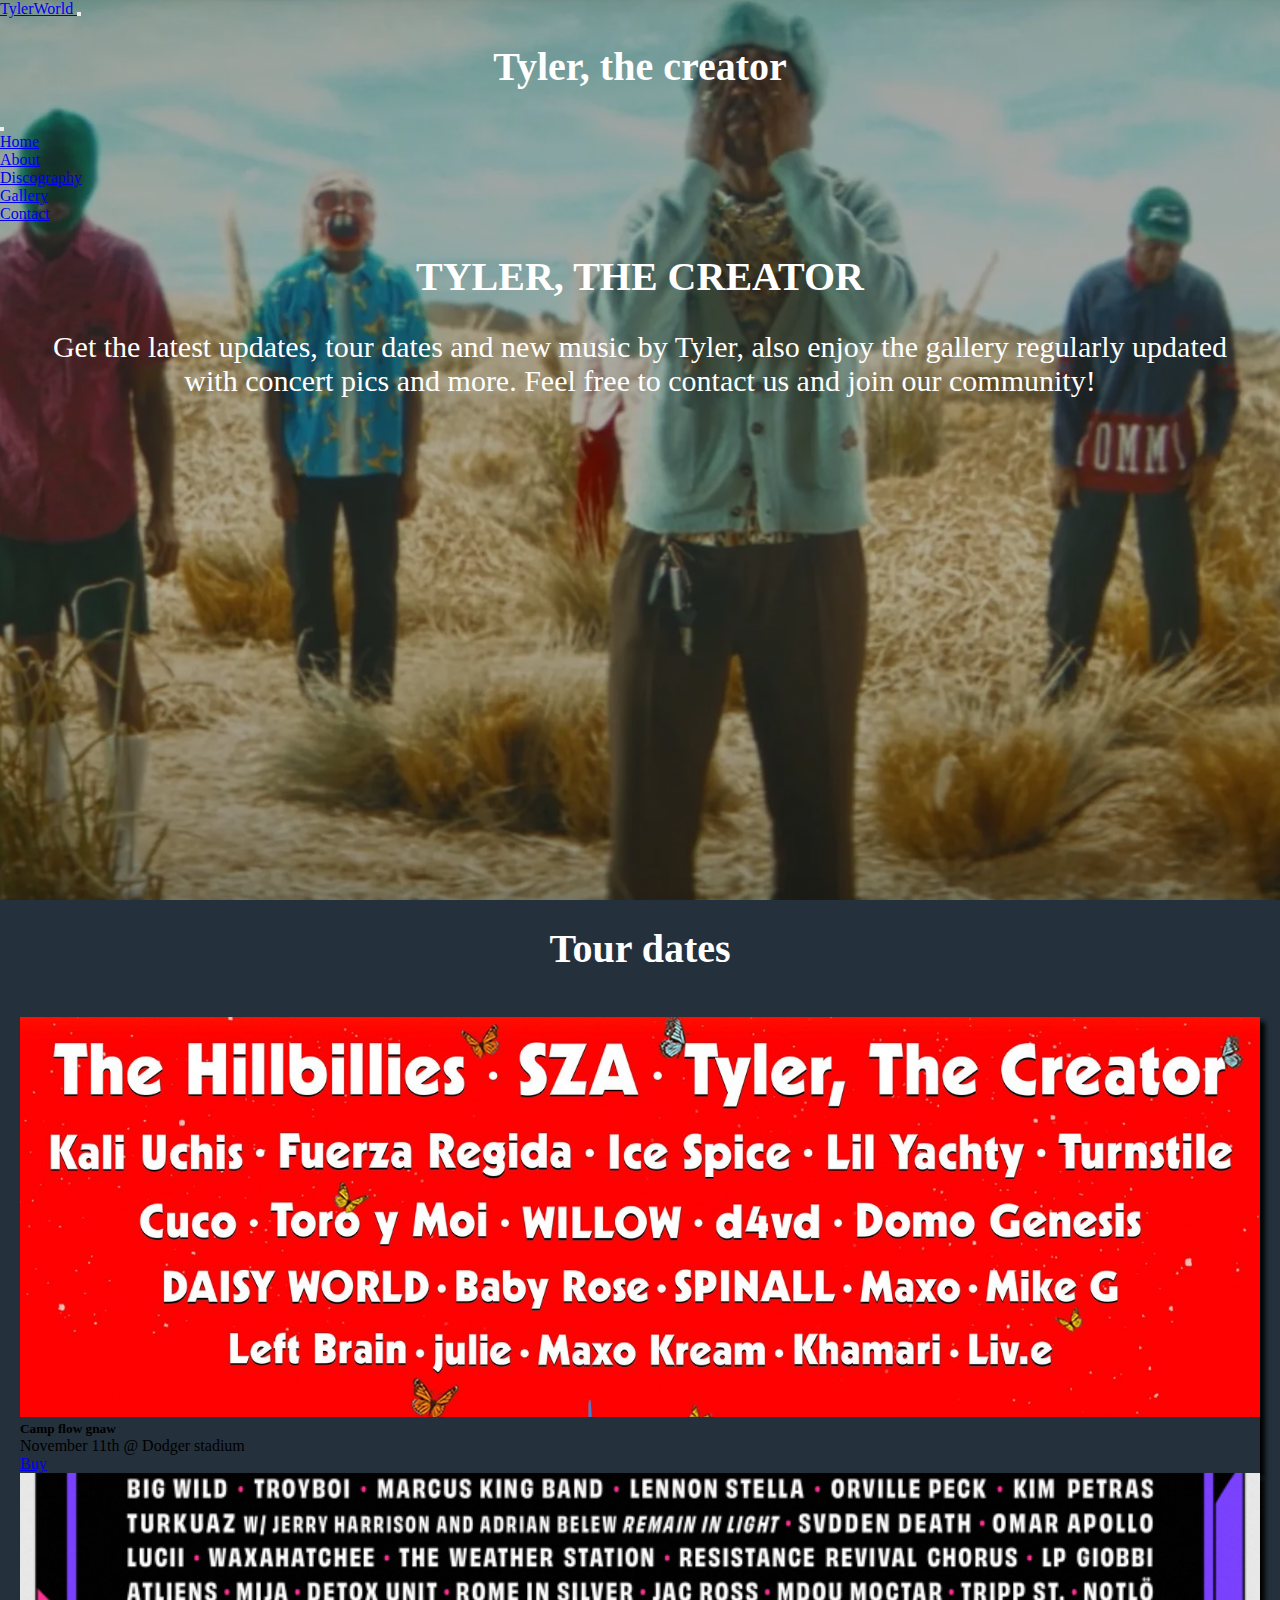
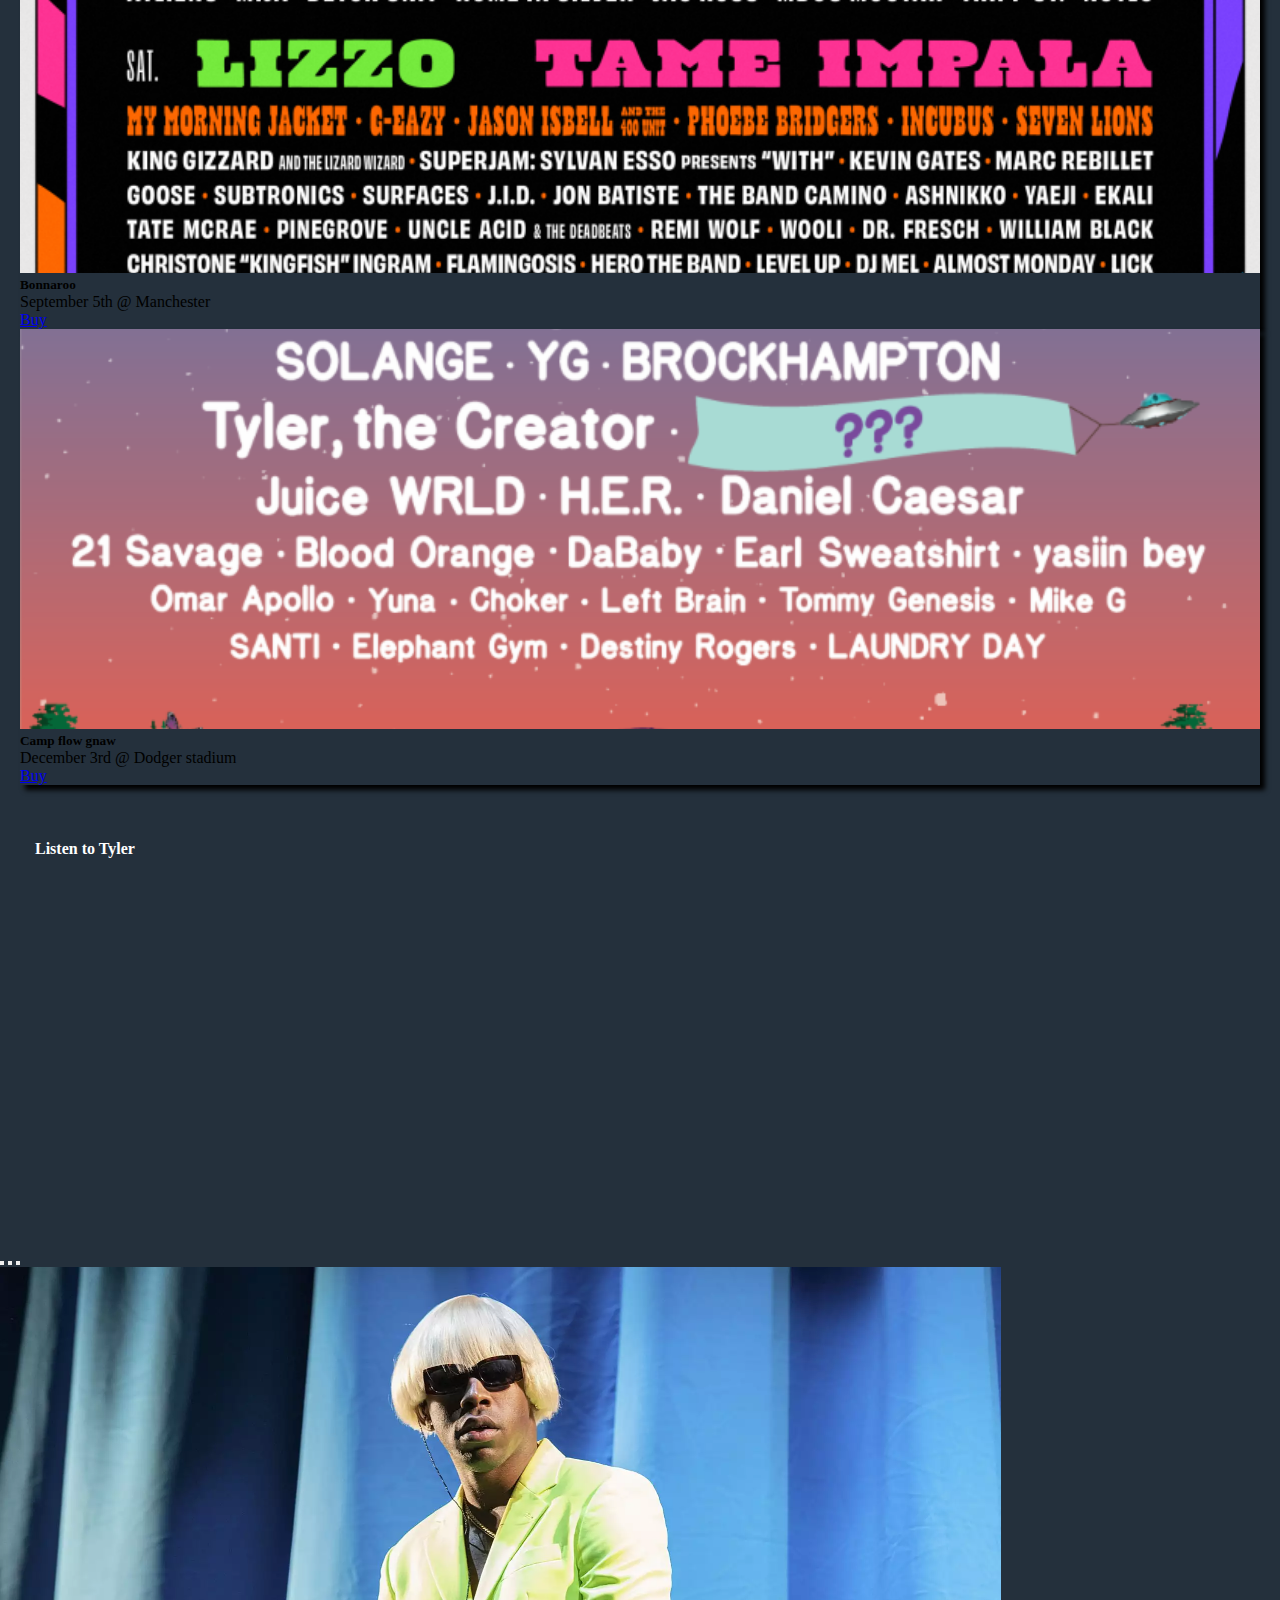
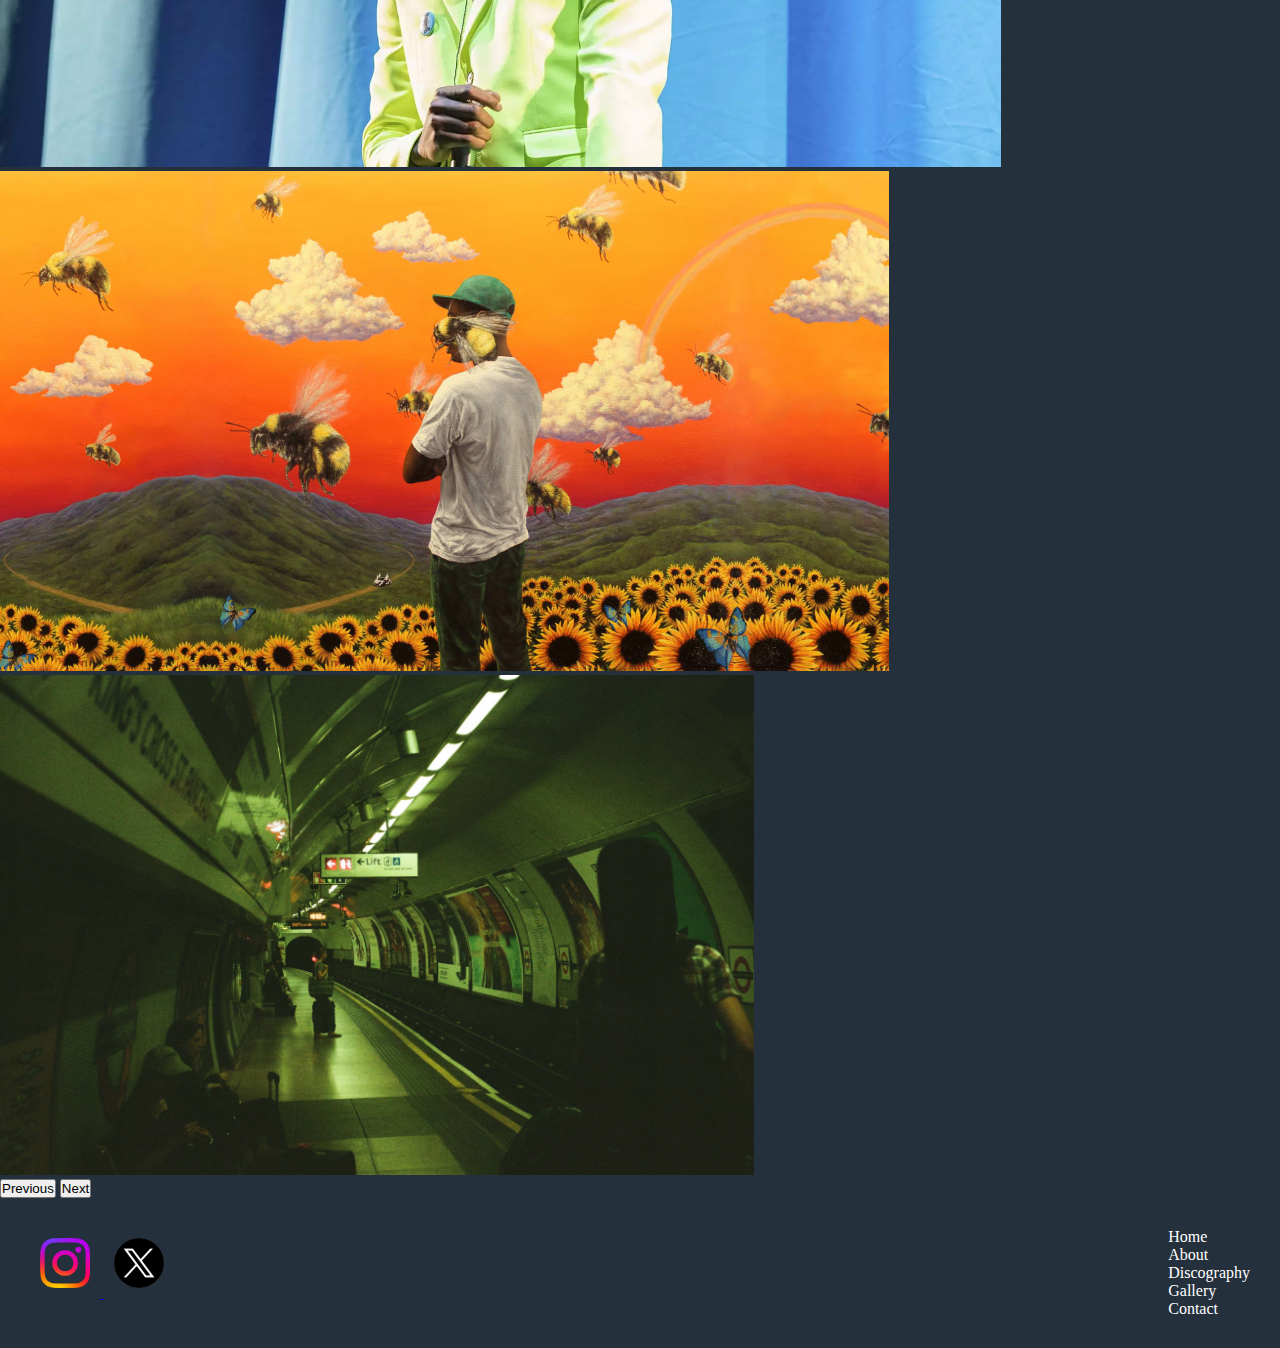
<file: index.html>
<!DOCTYPE html>
<html lang="en">
<head>
    <meta charset="UTF-8">
    <meta name="viewport" content="width=device-width, initial-scale=1.0">
    <meta name="description" content="Find the latest updates on the life and work of Tyler, the creator. New music and shows.">
    <meta name="keywords" content="TYLER THE CREATOR IGOR FLOWERBOY CIYGL GOBLIN WOLF ">
    <link rel="shortcut icon" href="assets/images/golflogo.ico" type="image/x-icon">
    <link rel="preconnect" href="https://fonts.googleapis.com">
<link rel="preconnect" href="https://fonts.gstatic.com" crossorigin>
<link href="https://fonts.googleapis.com/css2?family=Roboto:ital,wght@1,300&display=swap" rel="stylesheet">
<link href="https://cdn.jsdelivr.net/npm/bootstrap@5.3.1/dist/css/bootstrap.min.css" rel="stylesheet" integrity="sha384-4bw+/aepP/YC94hEpVNVgiZdgIC5+VKNBQNGCHeKRQN+PtmoHDEXuppvnDJzQIu9" crossorigin="anonymous">
    <link rel="stylesheet" href="css/style.css">
    <title>Tyler, the creator Fan Page</title>
</head>
<body>
    <header class="home_header">
        <nav class="navbar navbar-expand-md" data-bs-theme: "dark">
            <div class="container-fluid">
              <a class="navbar-brand" href="index.html">
             TylerWorld
              </a>
              <button class="navbar-toggler" type="button" data-bs-toggle="offcanvas" data-bs-target="#offcanvasNavbar" aria-controls="offcanvasNavbar" aria-label="Toggle navigation">
                <span class="navbar-toggler-icon"></span>
              </button>
              <div class="offcanvas offcanvas-end" tabindex="-1" id="offcanvasNavbar" aria-labelledby="offcanvasNavbarLabel">
                <div class="offcanvas-header">
                  <h1 class="offcanvas-title" id="offcanvasNavbarLabel">Tyler, the creator</h1>
                  <button type="button" class="btn-close" data-bs-dismiss="offcanvas" aria-label="Close"></button>
                </div>
                <div class="offcanvas-body">
                  <ul class="navbar-nav justify-content-end flex-grow-1 pe-3">
                    <li class="nav-item">
                        <a href="index.html" class="nav-link">Home</a>
                    </li>
                    <li class="nav-item">
                        <a href="pages/historia.html" class="nav-link">About</a>
                    </li>
                    <li class="nav-item">
                        <a href="pages/Discografia.html" class="nav-link">Discography</a>
                    </li>
                    <li class="nav-item">
                        <a href="pages/galeria.html" class="nav-link">Gallery</a>
                    </li>
                    <li class="nav-item">
                        <a href="pages/contacto.html" class="nav-link">Contact</a>
                    </li>

                  </ul>
                  
                </div>
              </div>
            </div>
          </nav>

          <div class="home_content">
            <h2>TYLER, THE CREATOR</h2>
            <p>
              Get the latest updates, tour dates and new music by Tyler, also enjoy the gallery regularly updated with concert pics and more. Feel free to contact us and join our community!
            </p>
          </div>









    </header>

    <main class="main_home">
      <h3>Tour dates</h3>

<section class="row">
  <div class=" col-md-3 card">
    <img src="assets/images/IMG_20230818_202445.jpg" class="card-img-top" alt="musicfestival">
    <div class="card-body">
      <h5 class="card-title">Camp flow gnaw</h5>
      <p class="card-text">November 11th @ Dodger stadium</p>
      <a href="#" class="btn btn-primary">Buy</a>
    </div>
  </div>
  <div class="col-md-3 card">
    <img src="assets/images/BROO21-Poster.webp" class="card-img-top" alt="musicfestival">
    <div class="card-body">
      <h5 class="card-title">Bonnaroo</h5>
      <p class="card-text">September 5th @ Manchester</p>
      <a href="#" class="btn btn-primary">Buy</a>
    </div>
  </div>
  <div class="col-md-3 card">
    <img src="assets/images/flog-gnaw.png" class="card-img-top" alt="musicfestival">
    <div class="card-body">
      <h5 class="card-title">Camp flow gnaw</h5>
      <p class="card-text">December 3rd @ Dodger stadium</p>
      <a href="#" class="btn btn-primary">Buy</a>
    </div>
  </div>

</section>

<div class="spotifycard">
  <h4>Listen to Tyler</h4>
  <iframe style="border-radius:12px" src="https://open.spotify.com/embed/artist/4V8LLVI7PbaPR0K2TGSxFF?utm_source=generator" width="100%" height="352" frameBorder="0" allowfullscreen="" allow="autoplay; clipboard-write; encrypted-media; fullscreen; picture-in-picture" loading="lazy"></iframe>
</div>




        <div id="carouselExampleCaptions" class="carousel slide">
          <div class="carousel-indicators">
            <button type="button" data-bs-target="#carouselExampleCaptions" data-bs-slide-to="0" class="active" aria-current="true" aria-label="Slide 1"></button>
            <button type="button" data-bs-target="#carouselExampleCaptions" data-bs-slide-to="1" aria-label="Slide 2"></button>
            <button type="button" data-bs-target="#carouselExampleCaptions" data-bs-slide-to="2" aria-label="Slide 3"></button>
          </div>
          <div class="carousel-inner">
            <div class="carousel-item active">
              <img src="assets/images/carouselimg2.webp" class="d-block w-100" alt="tyler">
            </div>
            <div class="carousel-item">
              <img src="assets/images/carouselimg.jpg" class="d-block w-100" alt="tyler">
            </div>
            <div class="carousel-item">
              <img src="assets/images/subway.jpg" class="d-block w-100" alt="tyler">
            </div>
          </div>
          <button class="carousel-control-prev" type="button" data-bs-target="#carouselExampleCaptions" data-bs-slide="prev">
            <span class="carousel-control-prev-icon" aria-hidden="true"></span>
            <span class="visually-hidden">Previous</span>
          </button>
          <button class="carousel-control-next" type="button" data-bs-target="#carouselExampleCaptions" data-bs-slide="next">
            <span class="carousel-control-next-icon" aria-hidden="true"></span>
            <span class="visually-hidden">Next</span>
          </button>
        </div>
    </main>
    <footer>
      <div>
        <a
         href="https://www.instagram.com/feliciathegoat/?hl=es" target="_blank">
         <img class="footer_img" src="assets/images/new-Instagram-logo-png-full-colour-glyph.png" alt="">
        </a>
        <a href="https://twitter.com/tylerthecreator?ref_src=twsrc%5Egoogle%7Ctwcamp%5Eserp%7Ctwgr%5Eauthor" target="_blank">
          <img class="footer_img" src="assets/images/xlogo2.png" alt="">
        </a>
      </div>
      <div>
    <ul>
      <li class="footer_link">
        <a href="index.html">Home</a>
    </li>
    <li class="footer_link">
        <a href="pages/historia.html">About</a>
    </li>
    <li class="footer_link">
        <a href="pages/Discografia.html">Discography</a>
    </li>
    <li class="footer_link">
        <a href="pages/galeria.html">Gallery</a>
    </li>
    <li class="footer_link">
        <a href="pages/contacto.html">Contact</a>
    </li>
    </ul>
    </div>
    </footer>



    <script src="https://cdn.jsdelivr.net/npm/bootstrap@5.3.1/dist/js/bootstrap.bundle.min.js" integrity="sha384-HwwvtgBNo3bZJJLYd8oVXjrBZt8cqVSpeBNS5n7C8IVInixGAoxmnlMuBnhbgrkm" crossorigin="anonymous"></script>
</body>
</html>
</file>
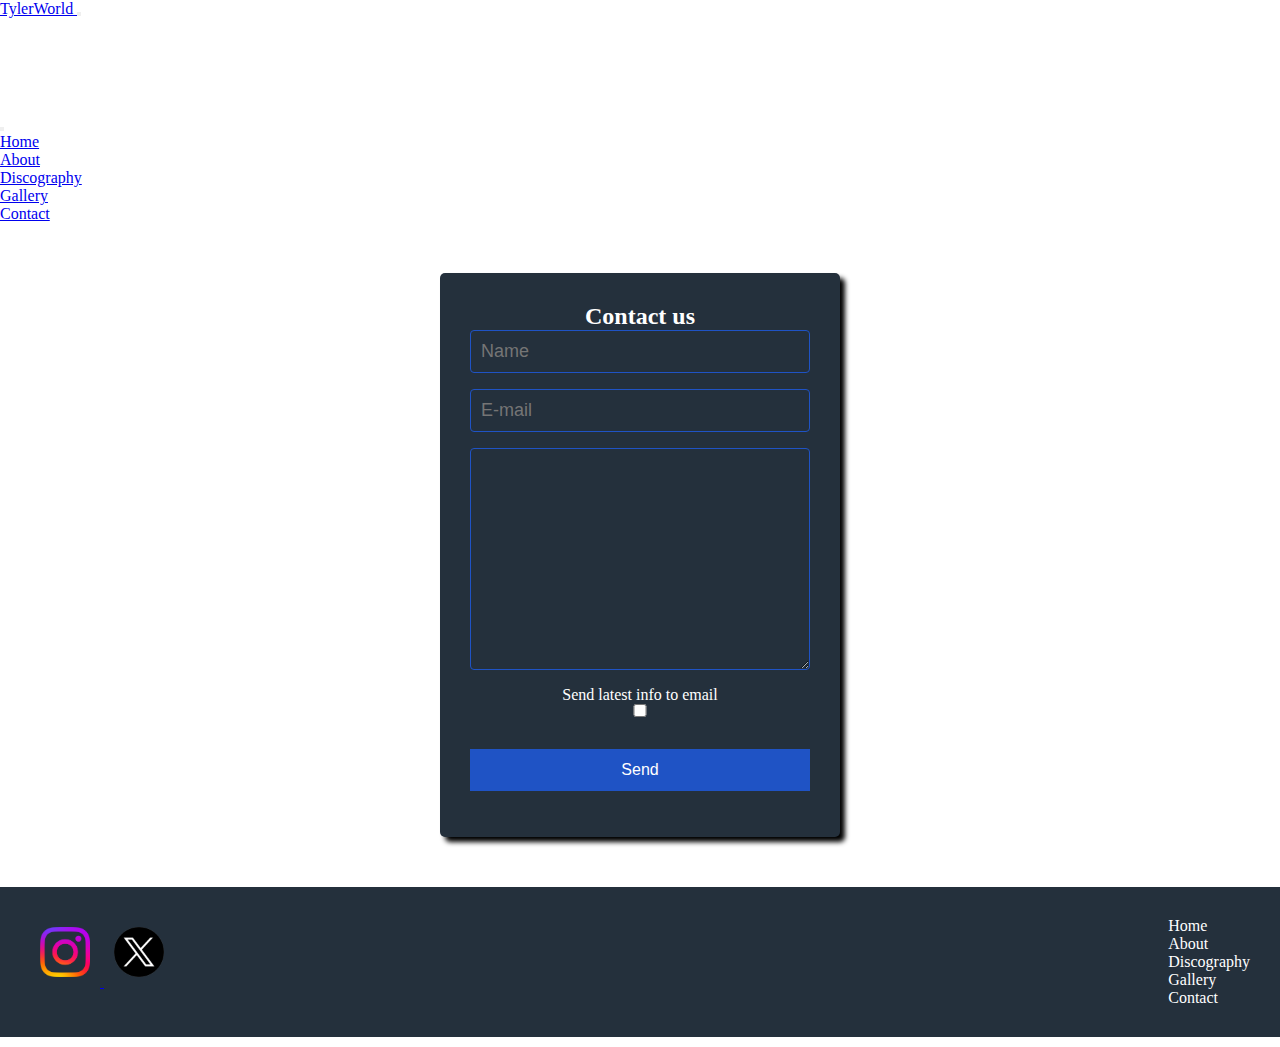
<file: pages/contacto.html>
<!DOCTYPE html>
<html lang="en">
<head>
    <meta charset="UTF-8">
    <meta name="viewport" content="width=device-width, initial-scale=1.0">
    <meta name="description" content="Send us a message and become a member of our community!">
    <meta name="keywords" content="TYLER THE CREATOR IGOR FLOWERBOY CIYGL GOBLIN WOLF ">
    <link rel="shortcut icon" href="../assets/images/golflogo.ico" type="image/x-icon">
    <link href="https://cdn.jsdelivr.net/npm/bootstrap@5.3.1/dist/css/bootstrap.min.css" rel="stylesheet" integrity="sha384-4bw+/aepP/YC94hEpVNVgiZdgIC5+VKNBQNGCHeKRQN+PtmoHDEXuppvnDJzQIu9" crossorigin="anonymous">

    <link rel="stylesheet" href="../css/style.css">
    <link rel="preconnect" href="https://fonts.googleapis.com">
<link rel="preconnect" href="https://fonts.gstatic.com" crossorigin>
<link href="https://fonts.googleapis.com/css2?family=Roboto:ital,wght@1,300&display=swap" rel="stylesheet">
    <title>Contact us</title>
</head>
<body>
    <header>
        <nav class="navbar bg-body-tertiary fixed-top navbar-expand-md">
            <div class="container-fluid">
              <a class="navbar-brand" href="#">
              TylerWorld
              </a>
              <button class="navbar-toggler" type="button" data-bs-toggle="offcanvas" data-bs-target="#offcanvasNavbar" aria-controls="offcanvasNavbar" aria-label="Toggle navigation">
                <span class="navbar-toggler-icon"></span>
              </button>
              <div class="offcanvas offcanvas-end" tabindex="-1" id="offcanvasNavbar" aria-labelledby="offcanvasNavbarLabel">
                <div class="offcanvas-header">
                  <h1 class="offcanvas-title" id="offcanvasNavbarLabel">Tyler, the creator</h1>
                  <button type="button" class="btn-close" data-bs-dismiss="offcanvas" aria-label="Close"></button>
                </div>
                <div class="offcanvas-body">
                  <ul class="navbar-nav justify-content-end flex-grow-1 pe-3">
                    <li class="nav-item">
                        <a href="../index.html" class="nav-link">Home</a>
                    </li>
                    <li class="nav-item">
                        <a href="historia.html" class="nav-link">About</a>
                    </li>
                    <li class="nav-item">
                        <a href="Discografia.html" class="nav-link">Discography</a>
                    </li>
                    <li class="nav-item">
                        <a href="galeria.html" class="nav-link">Gallery</a>
                    </li>
                    <li class="nav-item">
                        <a href="contacto.html" class="nav-link">Contact</a>
                    </li>

                  </ul>
                  
                </div>
              </div>
            </div>
          </nav>
    </header>
    <main>
<section class="formulario-contacto">

    <div><h2>Contact us</h2></div>
    
    <input class="renglones" type="text" placeholder="Name">
    <input class="renglones" type="email" placeholder="E-mail">
    <textarea class="renglones" name="" id="" cols="30" rows="10">
    </textarea>
    <label for="check">Send latest info to email</label>
    <input class="renglones" type="checkbox" name="check">
    <button type="submit" class="boton-contacto">Send</button>
</section>


    </main>
    <footer>
      <div>
        <a
         href="https://www.instagram.com/feliciathegoat/?hl=es" target="_blank">
         <img class="footer_img" src="../assets/images/new-Instagram-logo-png-full-colour-glyph.png" alt="">
        </a>
        <a href="https://twitter.com/tylerthecreator?ref_src=twsrc%5Egoogle%7Ctwcamp%5Eserp%7Ctwgr%5Eauthor" target="_blank">
          <img class="footer_img" src="../assets/images/xlogo2.png" alt="">
        </a>
      </div>
      <div>
    <ul>
      <li class="footer_link">
        <a href="../index.html">Home</a>
    </li>
    <li class="footer_link">
        <a href="historia.html">About</a>
    </li>
    <li class="footer_link">
        <a href="Discografia.html">Discography</a>
    </li>
    <li class="footer_link">
        <a href="galeria.html">Gallery</a>
    </li>
    <li class="footer_link">
        <a href="contacto.html">Contact</a>
    </li>
    </ul>
    </div>
    </footer>

    <script src="https://cdn.jsdelivr.net/npm/bootstrap@5.3.1/dist/js/bootstrap.bundle.min.js" integrity="sha384-HwwvtgBNo3bZJJLYd8oVXjrBZt8cqVSpeBNS5n7C8IVInixGAoxmnlMuBnhbgrkm" crossorigin="anonymous"></script>

</body>
</html>
</file>
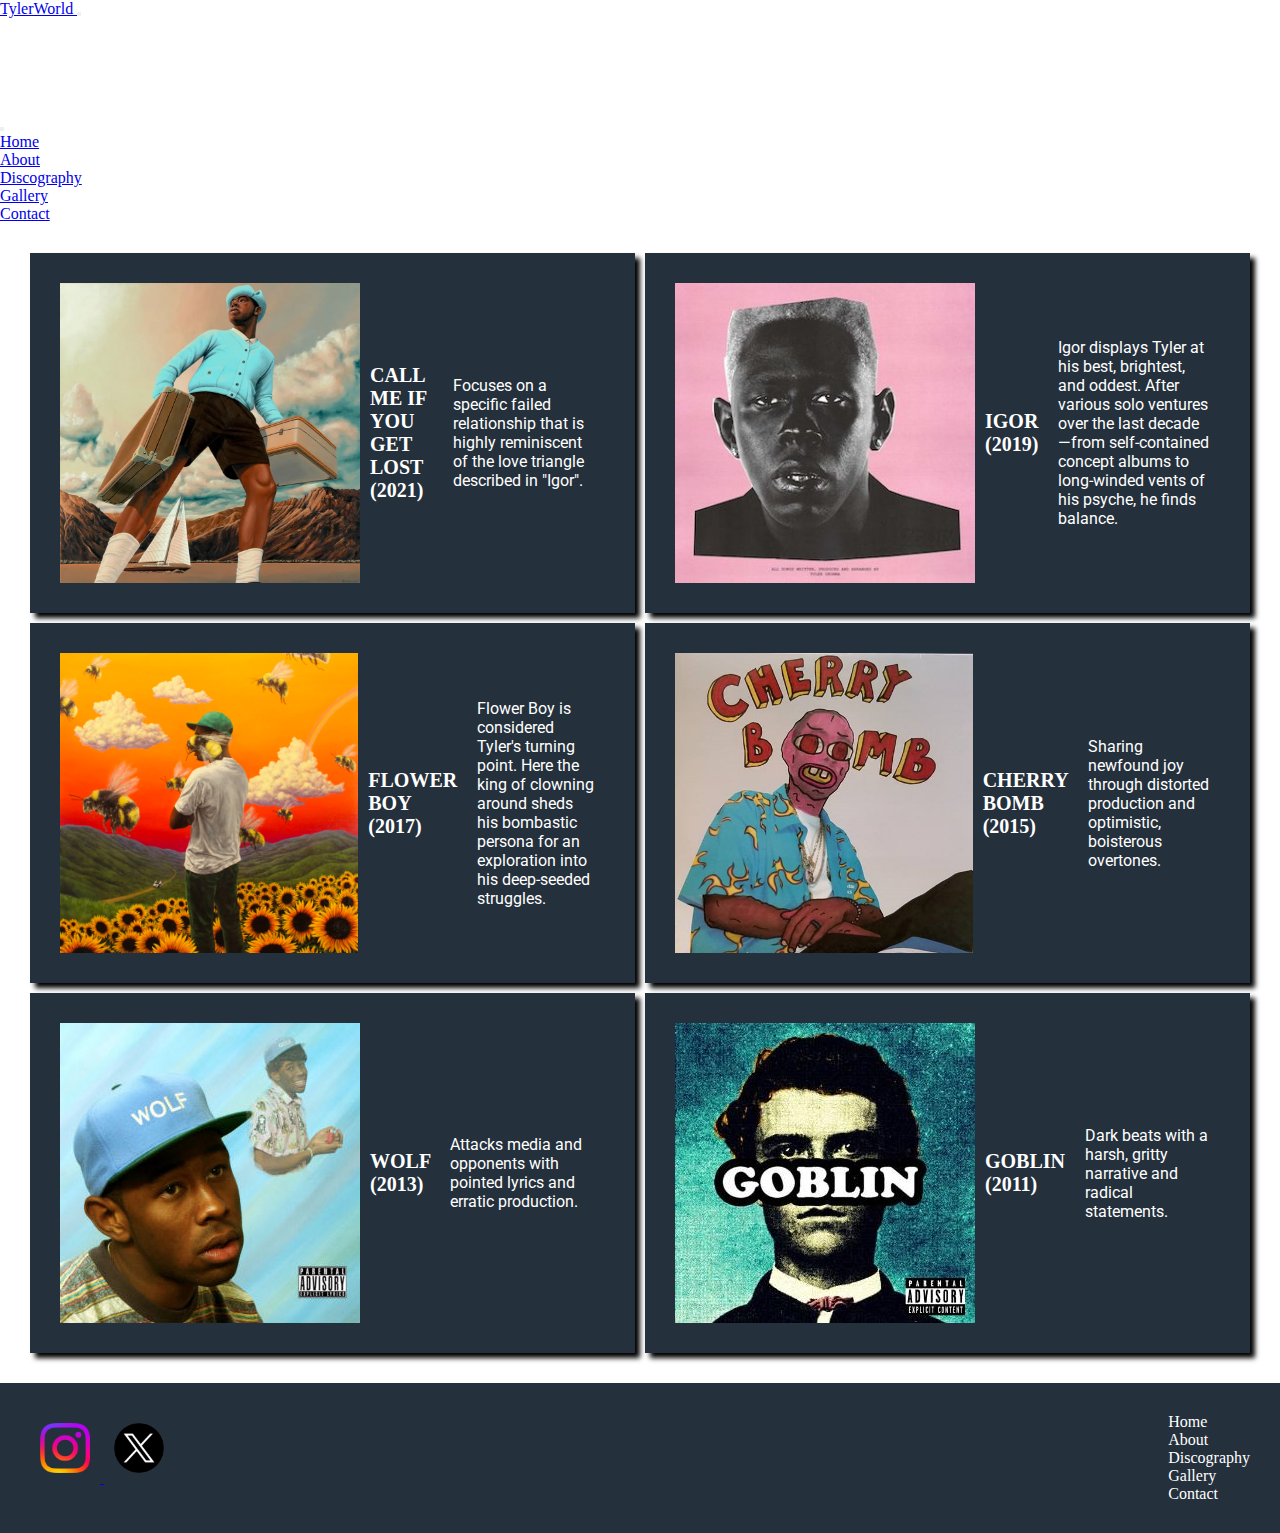
<file: pages/Discografia.html>
<!DOCTYPE html>
<html lang="en">
<head>
    <meta charset="UTF-8">
    <meta name="viewport" content="width=device-width, initial-scale=1.0">
    <meta name="description" content="Learn about Tyler's discography and get insight into each album's style and meaning.">
    <meta name="keywords" content="TYLER THE CREATOR IGOR FLOWERBOY CIYGL GOBLIN WOLF ">
    <link rel="shortcut icon" href="../assets/images/golflogo.ico" type="image/x-icon">
    <link rel="preconnect" href="https://fonts.googleapis.com">
<link rel="preconnect" href="https://fonts.gstatic.com" crossorigin>
<link href="https://fonts.googleapis.com/css2?family=Roboto:ital,wght@1,300&display=swap" rel="stylesheet">
<link href="https://cdn.jsdelivr.net/npm/bootstrap@5.3.1/dist/css/bootstrap.min.css" rel="stylesheet" integrity="sha384-4bw+/aepP/YC94hEpVNVgiZdgIC5+VKNBQNGCHeKRQN+PtmoHDEXuppvnDJzQIu9" crossorigin="anonymous">

    <link rel="stylesheet" href="../css/style.css">
    <title>Discography</title>
</head>
<body>
    <header>
        <nav class="navbar bg-body-tertiary fixed-top navbar-expand-md">
            <div class="container-fluid">
              <a class="navbar-brand" href="#">
                TylerWorld
              </a>
              <button class="navbar-toggler" type="button" data-bs-toggle="offcanvas" data-bs-target="#offcanvasNavbar" aria-controls="offcanvasNavbar" aria-label="Toggle navigation">
                <span class="navbar-toggler-icon"></span>
              </button>
              <div class="offcanvas offcanvas-end" tabindex="-1" id="offcanvasNavbar" aria-labelledby="offcanvasNavbarLabel">
                <div class="offcanvas-header">
                  <h1 class="offcanvas-title" id="offcanvasNavbarLabel">Tyler, the creator</h1>
                  <button type="button" class="btn-close" data-bs-dismiss="offcanvas" aria-label="Close"></button>
                </div>
                <div class="offcanvas-body">
                  <ul class="navbar-nav justify-content-end flex-grow-1 pe-3">
                    <li class="nav-item">
                        <a href="../index.html" class="nav-link">Home</a>
                    </li>
                    <li class="nav-item">
                        <a href="historia.html" class="nav-link">About</a>
                    </li>
                    <li class="nav-item">
                        <a href="Discografia.html" class="nav-link">Discography</a>
                    </li>
                    <li class="nav-item">
                        <a href="galeria.html" class="nav-link">Gallery</a>
                    </li>
                    <li class="nav-item">
                        <a href="contacto.html" class="nav-link">Contact</a>
                    </li>

                  </ul>
                  
                </div>
              </div>
            </div>
          </nav>

    </header>
    <main>
        <section class="discocards">
            
            <article class="discocards-body disco1">
                <img src="../assets/images/tyler-the-creator-call-me-if-you-get-lost-album-cover-interview-lead-image.webp" alt="albumcovercallmeifyougetlost">
                <h2>CALL ME IF YOU GET LOST (2021)</h2>
                <p>Focuses on a specific failed relationship that is highly reminiscent of the love triangle described in "Igor".</p>
            </article>
            </article>
            <article class="discocards-body disco2">
                <img src="../assets/images/Igor_-_Tyler,_the_Creator.jpg" alt="albumcoverigor">
                <h2>IGOR (2019)</h2>
                <p>Igor displays Tyler at his best, brightest, and oddest. After various solo ventures over the last decade—from self-contained concept albums to long-winded vents of his psyche, he finds balance.</p>
            </article>
            <article class="discocards-body disco3">
                <img src="../assets/images/flowerboy.webp" alt="albumcoverflowerboy">
                <h2>FLOWER BOY (2017)</h2>
                <p> Flower Boy is considered Tyler's turning point. Here the king of clowning around sheds his bombastic persona for an exploration into his deep-seeded struggles.</p>
            </article>
            <article class="discocards-body disco4">
                <img src="../assets/images/cherrybomb.jpg" alt="albumcovercherrybomb">
                <h2>CHERRY BOMB (2015)</h2>
                <p>Sharing newfound joy through distorted production and optimistic, boisterous overtones.</p>
            </article>

            <article class="discocards-body disco5">
                <img src="../assets/images/Wolf_Cover2.jpg" alt="albumcoverwolf">
                <h2>WOLF (2013)</h2>
                <p>Attacks media and opponents with pointed lyrics and erratic production.</p>
            </article>

            <article class="discocards-body disco6">
                <img src="../assets/images/Goblincover.jpg" alt="albumcovergoblin">
                <h2>GOBLIN (2011)</h2>
                <p>Dark beats with a harsh, gritty narrative and radical statements.</p>
            </article>

        </section>
    </main>
    <footer>
        <div>
            <a
             href="https://www.instagram.com/feliciathegoat/?hl=es" target="_blank">
             <img class="footer_img" src="../assets/images/new-Instagram-logo-png-full-colour-glyph.png" alt="">
            </a>
            <a href="https://twitter.com/tylerthecreator?ref_src=twsrc%5Egoogle%7Ctwcamp%5Eserp%7Ctwgr%5Eauthor" target="_blank">
              <img class="footer_img" src="../assets/images/xlogo2.png" alt="">
            </a>
          </div>
          <div>
        <ul>
          <li class="footer_link">
            <a href="../index.html">Home</a>
        </li>
        <li class="footer_link">
            <a href="historia.html">About</a>
        </li>
        <li class="footer_link">
            <a href="Discografia.html">Discography</a>
        </li>
        <li class="footer_link">
            <a href="galeria.html">Gallery</a>
        </li>
        <li class="footer_link">
            <a href="contacto.html">Contact</a>
        </li>
        </ul>
        </div>
</footer>

    <script src="https://cdn.jsdelivr.net/npm/bootstrap@5.3.1/dist/js/bootstrap.bundle.min.js" integrity="sha384-HwwvtgBNo3bZJJLYd8oVXjrBZt8cqVSpeBNS5n7C8IVInixGAoxmnlMuBnhbgrkm" crossorigin="anonymous"></script>

</body>
</html>
</file>
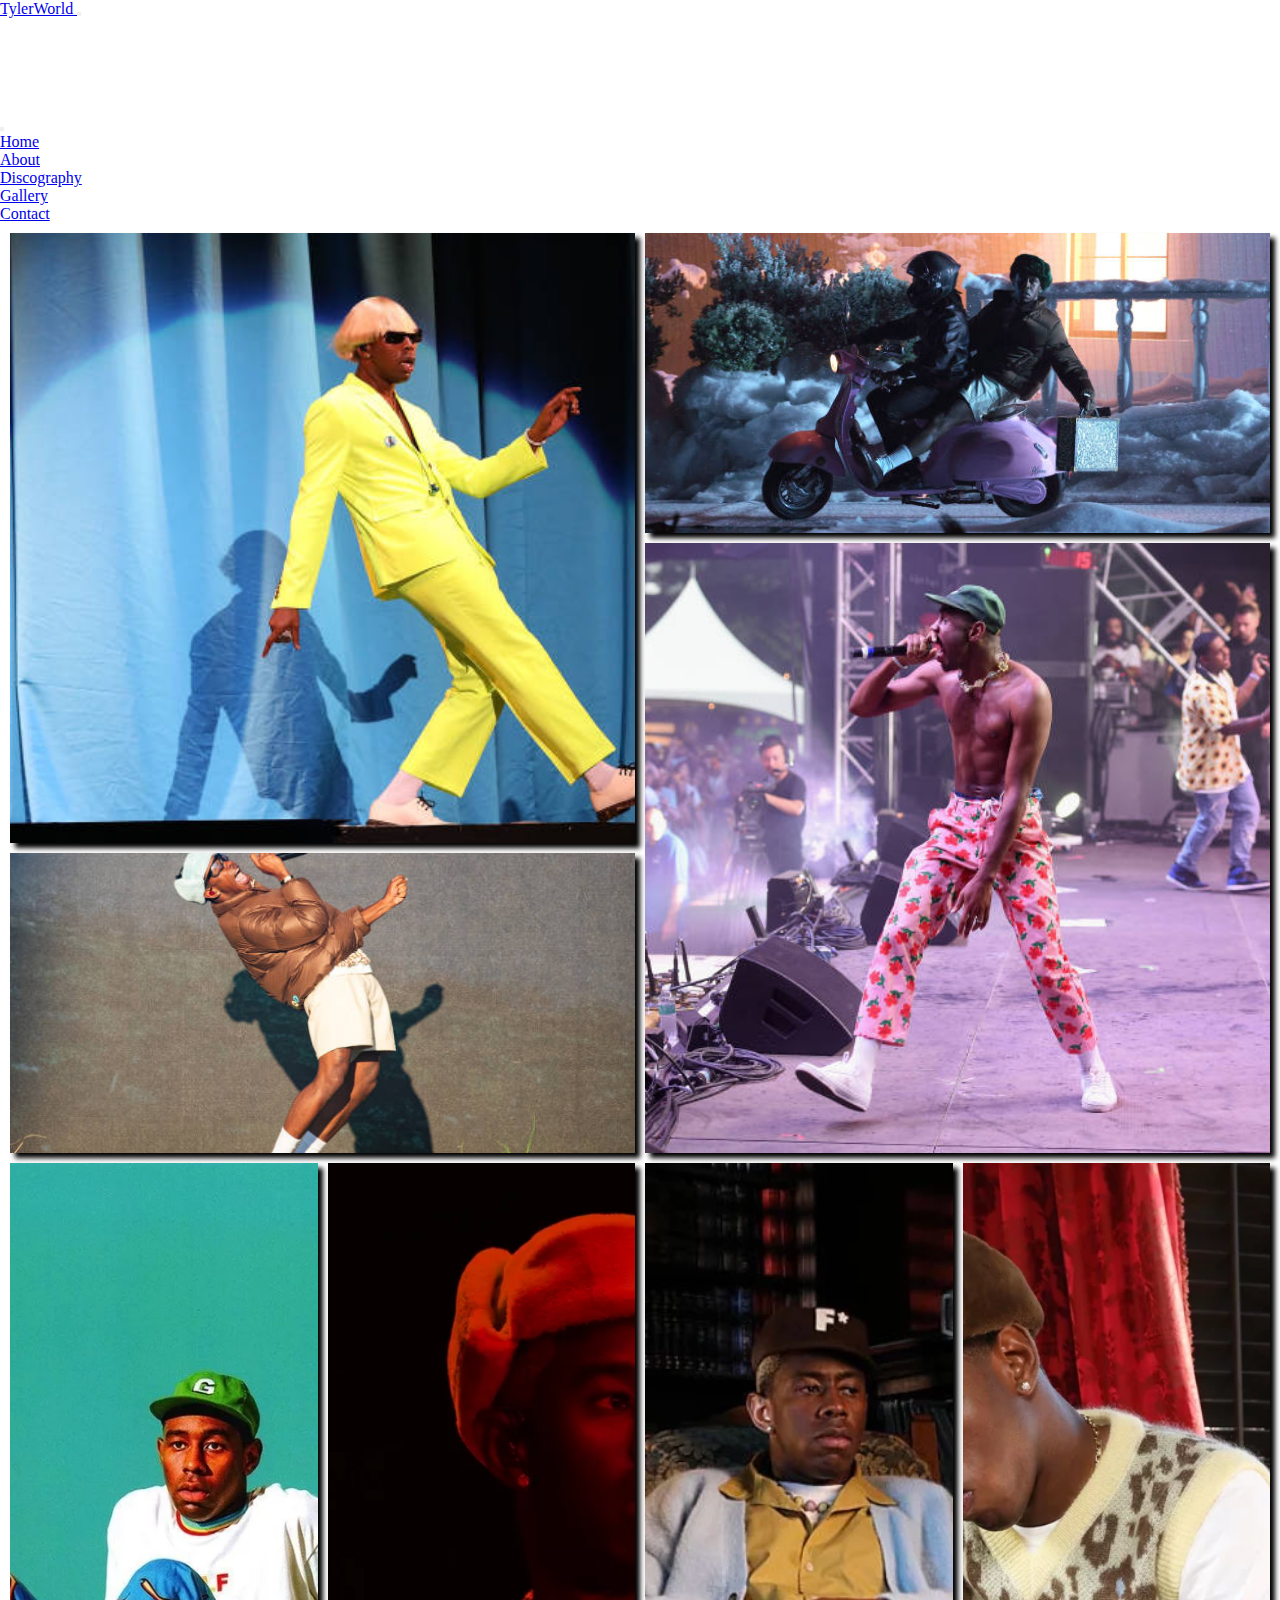
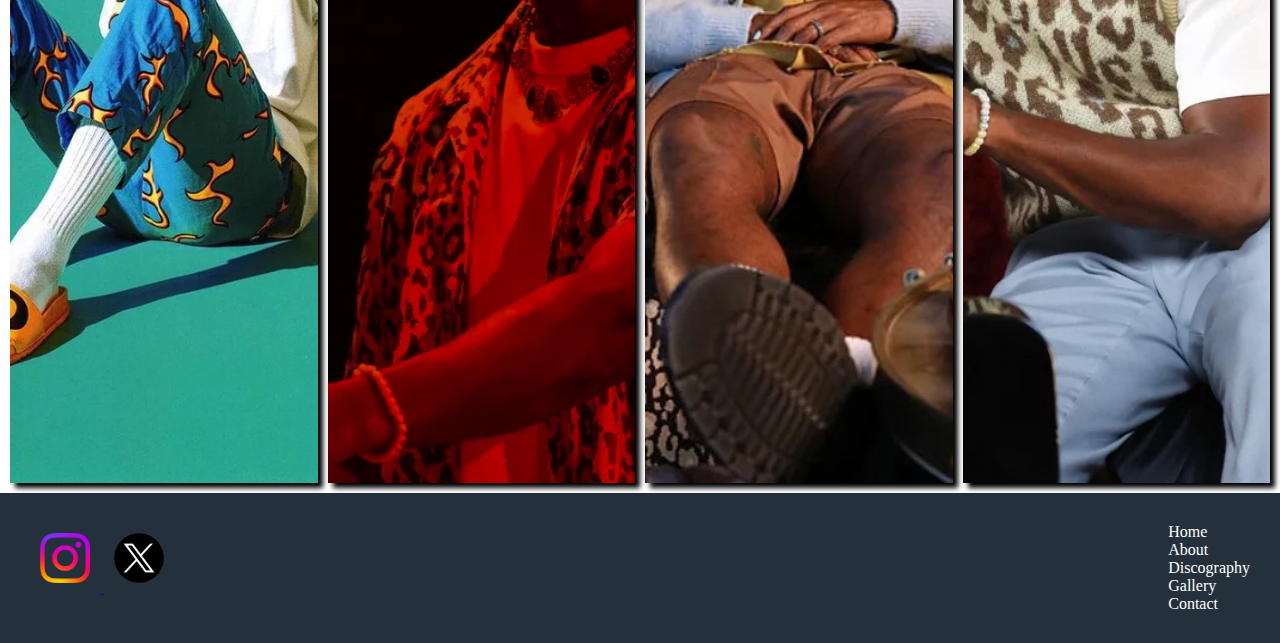
<file: pages/galeria.html>
<!DOCTYPE html>
<html lang="en">
<head>
    <meta charset="UTF-8">
    <meta name="viewport" content="width=device-width, initial-scale=1.0">
    <meta name="description" content="Check out the latest pictures of tyler's concerts and public appearances.">
    <meta name="keywords" content="TYLER THE CREATOR IGOR FLOWERBOY CIYGL GOBLIN WOLF ">
    <link rel="shortcut icon" href="../assets/images/golflogo.ico" type="image/x-icon">
    <link href="https://cdn.jsdelivr.net/npm/bootstrap@5.3.1/dist/css/bootstrap.min.css" rel="stylesheet" integrity="sha384-4bw+/aepP/YC94hEpVNVgiZdgIC5+VKNBQNGCHeKRQN+PtmoHDEXuppvnDJzQIu9" crossorigin="anonymous">

    <link rel="stylesheet" href="../css/style.css">
    <link rel="preconnect" href="https://fonts.googleapis.com">
<link rel="preconnect" href="https://fonts.gstatic.com" crossorigin>
<link href="https://fonts.googleapis.com/css2?family=Roboto:ital,wght@1,300&display=swap" rel="stylesheet">
    <title>Gallery</title>
</head>
<body>
    <header>
        <nav class="navbar bg-body-tertiary fixed-top navbar-expand-md">
            <div class="container-fluid">
              <a class="navbar-brand" href="#">
              TylerWorld
              </a>
              <button class="navbar-toggler" type="button" data-bs-toggle="offcanvas" data-bs-target="#offcanvasNavbar" aria-controls="offcanvasNavbar" aria-label="Toggle navigation">
                <span class="navbar-toggler-icon"></span>
              </button>
              <div class="offcanvas offcanvas-end" tabindex="-1" id="offcanvasNavbar" aria-labelledby="offcanvasNavbarLabel">
                <div class="offcanvas-header">
                  <h1 class="offcanvas-title" id="offcanvasNavbarLabel">Tyler,the creator</h1>
                  <button type="button" class="btn-close" data-bs-dismiss="offcanvas" aria-label="Close"></button>
                </div>
                <div class="offcanvas-body">
                  <ul class="navbar-nav justify-content-end flex-grow-1 pe-3">
                    <li class="nav-item">
                        <a href="../index.html" class="nav-link">Home</a>
                    </li>
                    <li class="nav-item">
                        <a href="historia.html" class="nav-link">About</a>
                    </li>
                    <li class="nav-item">
                        <a href="Discografia.html" class="nav-link">Discography</a>
                    </li>
                    <li class="nav-item">
                        <a href="galeria.html" class="nav-link">Gallery</a>
                    </li>
                    <li class="nav-item">
                        <a href="contacto.html" class="nav-link">Contact</a>
                    </li>

                  </ul>
                  
                </div>
              </div>
            </div>
          </nav>



    </header>
    <main>
<section class="grilla">
    
    <article class="caja c1">
        <img src="../assets/images/tyy.jpg" alt="concert">
    </article>
    <article class="caja c2"><img src="../assets/images/mototy.jpg" alt="concertinmotorcycle"></article>
    <article class="caja c3"><img src="../assets/images/ty3.jpg" alt="singininconcer"></article>
    <article class="caja c4"><img src="../assets/images/concertty.jpg" alt="singinginconcert"></article>
    <article class="caja c5"><img src="../assets/images/gallery1.webp" alt="picoftyler"></article>
    <article class="caja c6"><img src="../assets/images/gallery2.webp" alt="picoftyler"></article>
    <article class="caja c7"><img src="../assets/images/gallery3.webp" alt="picoftyler"></article>
    <article class="caja c8"><img src="../assets/images/gallery4.webp" alt="picoftyler"></article>
 
</section>

    </main>
    <footer>
      <div>
        <a
         href="https://www.instagram.com/feliciathegoat/?hl=es" target="_blank">
         <img class="footer_img" src="../assets/images/new-Instagram-logo-png-full-colour-glyph.png" alt="">
        </a>
        <a href="https://twitter.com/tylerthecreator?ref_src=twsrc%5Egoogle%7Ctwcamp%5Eserp%7Ctwgr%5Eauthor" target="_blank">
          <img class="footer_img" src="../assets/images/xlogo2.png" alt="">
        </a>
      </div>
      <div>
    <ul>
      <li class="footer_link">
        <a href="../index.html">Home</a>
    </li>
    <li class="footer_link">
        <a href="historia.html">About</a>
    </li>
    <li class="footer_link">
        <a href="Discografia.html">Discography</a>
    </li>
    <li class="footer_link">
        <a href="galeria.html">Gallery</a>
    </li>
    <li class="footer_link">
        <a href="contacto.html">Contact</a>
    </li>
    </ul>
    </div>


    </footer>

    <script src="https://cdn.jsdelivr.net/npm/bootstrap@5.3.1/dist/js/bootstrap.bundle.min.js" integrity="sha384-HwwvtgBNo3bZJJLYd8oVXjrBZt8cqVSpeBNS5n7C8IVInixGAoxmnlMuBnhbgrkm" crossorigin="anonymous"></script>

</body>
</html>
</file>
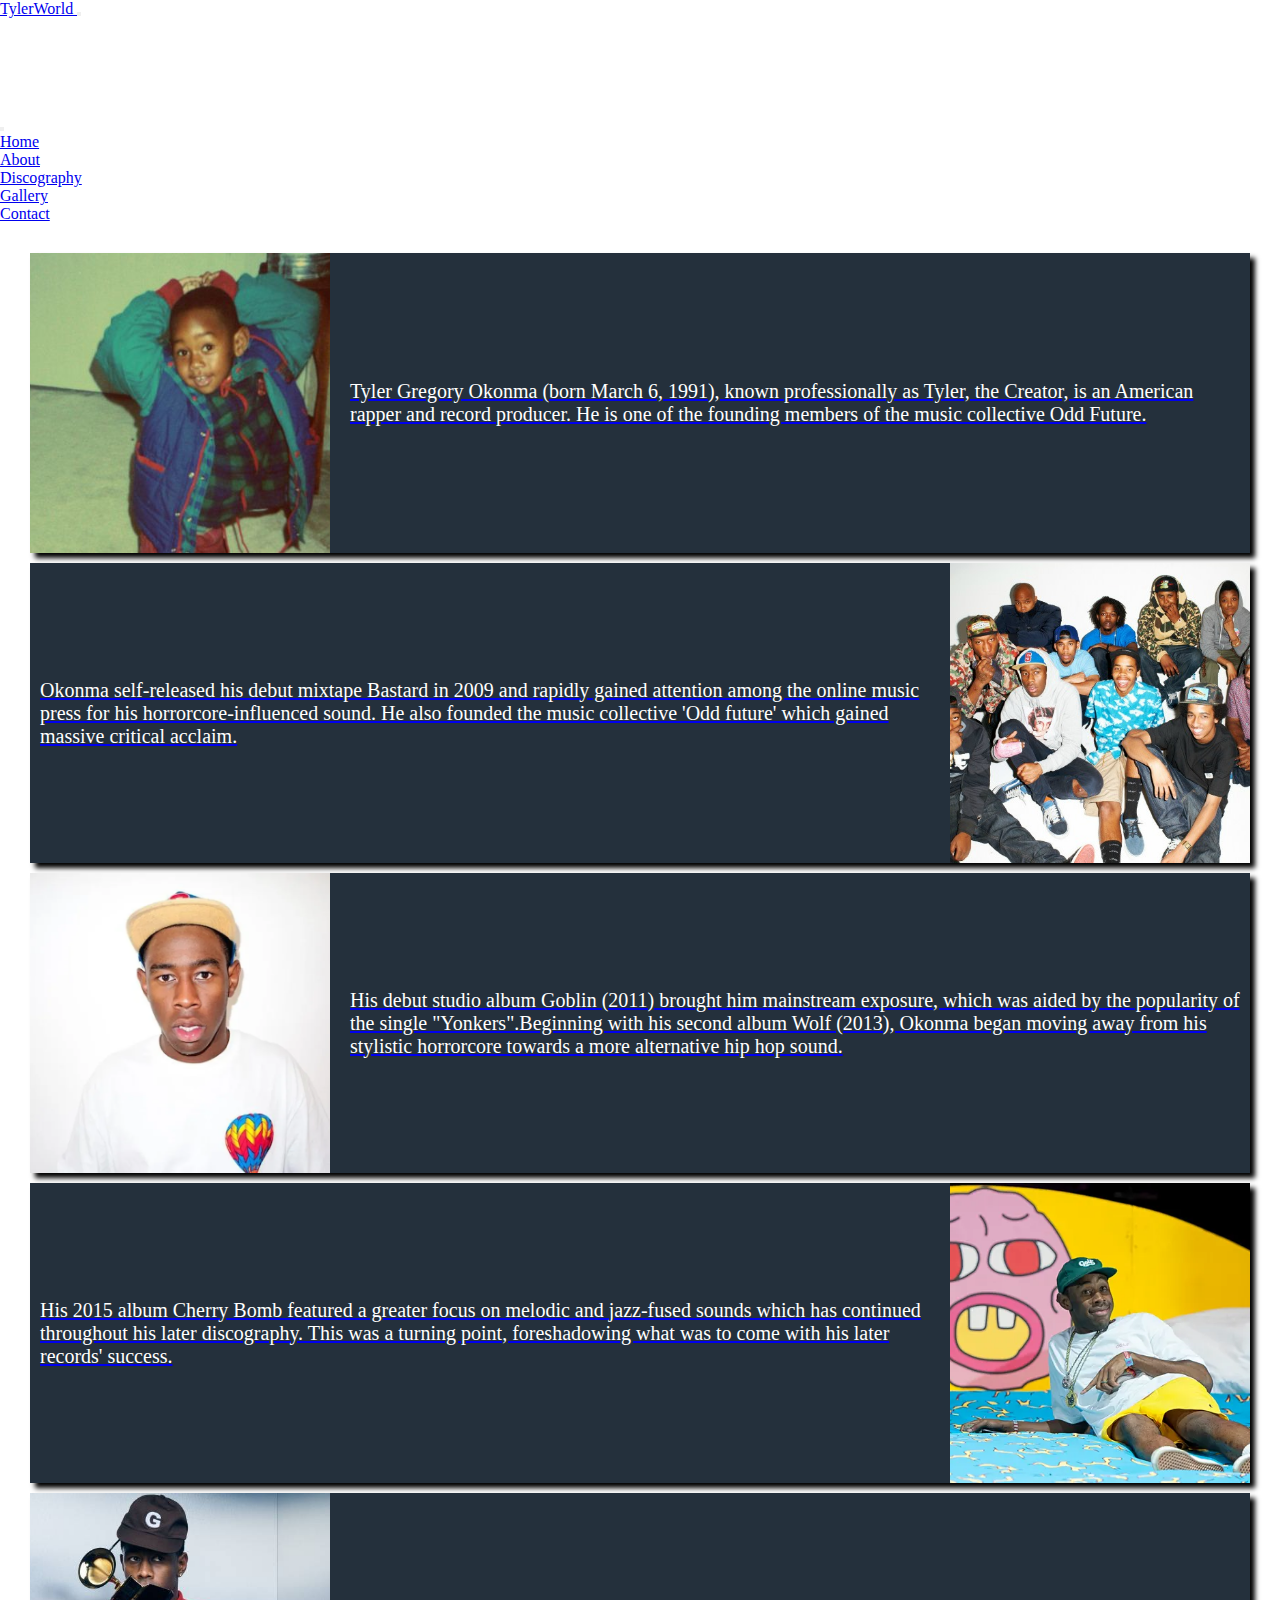
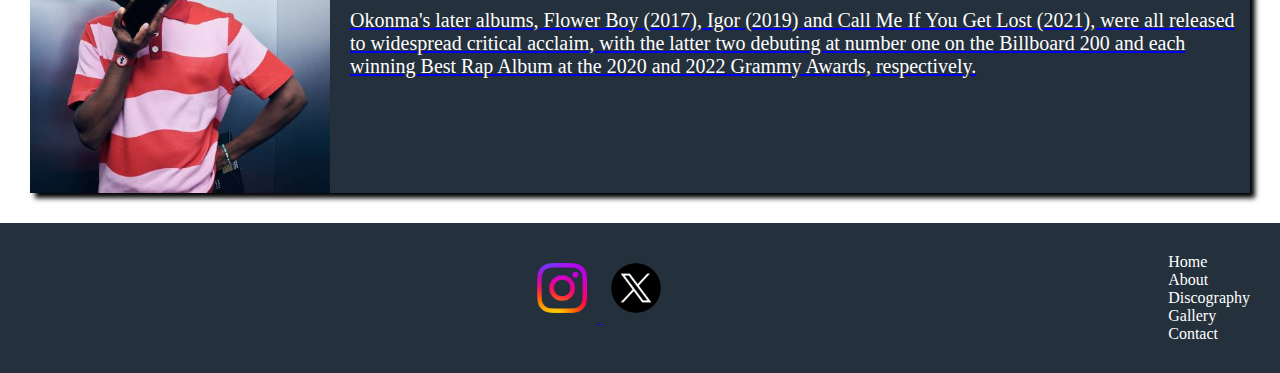
<file: pages/historia.html>
<!DOCTYPE html>
<html lang="en">
<head>
    <meta charset="UTF-8">
    <meta name="viewport" content="width=device-width, initial-scale=1.0">
    <link rel="preconnect" href="https://fonts.googleapis.com">
    <meta name="description" content="Learn about tyler's life from a normal kid to an accomplished and versatile artist.">
    <meta name="keywords" content="TYLER THE CREATOR IGOR FLOWERBOY CIYGL GOBLIN WOLF ">
    <link rel="shortcut icon" href="../assets/images/golflogo.ico" type="image/x-icon">
<link rel="preconnect" href="https://fonts.gstatic.com" crossorigin>
<link href="https://fonts.googleapis.com/css2?family=Roboto:ital,wght@1,300&display=swap" rel="stylesheet">
<link href="https://cdn.jsdelivr.net/npm/bootstrap@5.3.1/dist/css/bootstrap.min.css" rel="stylesheet" integrity="sha384-4bw+/aepP/YC94hEpVNVgiZdgIC5+VKNBQNGCHeKRQN+PtmoHDEXuppvnDJzQIu9" crossorigin="anonymous">

    <link rel="stylesheet" href="../css/style.css">

    <title>Tyler's Story</title>
</head>
<body>
    <header>
        <nav class="navbar bg-body-tertiary fixed-top navbar-expand-md">
            <div class="container-fluid">
              <a class="navbar-brand" href="#">
            TylerWorld
              </a>
              <button class="navbar-toggler" type="button" data-bs-toggle="offcanvas" data-bs-target="#offcanvasNavbar" aria-controls="offcanvasNavbar" aria-label="Toggle navigation">
                <span class="navbar-toggler-icon"></span>
              </button>
              <div class="offcanvas offcanvas-end" tabindex="-1" id="offcanvasNavbar" aria-labelledby="offcanvasNavbarLabel">
                <div class="offcanvas-header">
                  <h1 class="offcanvas-title" id="offcanvasNavbarLabel">Tyler, the creator</h1>
                  <button type="button" class="btn-close" data-bs-dismiss="offcanvas" aria-label="Close"></button>
                </div>
                <div class="offcanvas-body">
                  <ul class="navbar-nav justify-content-end flex-grow-1 pe-3">
                    <li class="nav-item">
                        <a href="../index.html" class="nav-link">Home</a>
                    </li>
                    <li class="nav-item">
                        <a href="historia.html" class="nav-link">About</a>
                    </li>
                    <li class="nav-item">
                        <a href="Discografia.html" class="nav-link">Discography</a>
                    </li>
                    <li class="nav-item">
                        <a href="galeria.html" class="nav-link">Gallery</a>
                    </li>
                    <li class="nav-item">
                        <a href="contacto.html" class="nav-link">Contact
                    </li>

                  </ul>
                  
                </div>
              </div>
            </div>
          </nav>
    </header>
    <main>
<section class="aboutcard">
    
    <article class="cardbox boxes">
        <img src="../assets/images/tylerkid.png" alt="tyleraskid">
        <div class="box__content">
            <p> Tyler Gregory Okonma (born March 6, 1991), known professionally as Tyler, the Creator, is an American rapper and record producer. He is one of the founding members of the music collective Odd Future.</p>

        </div>
    </article>


    <article class="cardbox boxes">
        <img src="../assets/images/oddfutureabout.png" alt="tylerbastardard">
        <div class="box__content">
            <p>Okonma self-released his debut mixtape Bastard in 2009 and rapidly gained attention among the online music press for his horrorcore-influenced sound. He also founded the music collective 'Odd future' which gained massive critical acclaim.</p>

        </div>
    </article>





    <article class="cardbox boxes">
        <img src="../assets/images/tylerstory.webp" alt="picoftyler">
        <div class="box__content">        
            <p>His debut studio album Goblin (2011) brought him mainstream exposure, which was aided by the popularity of the single "Yonkers".Beginning with his second album Wolf (2013), Okonma began moving away from his stylistic horrorcore towards a more alternative hip hop sound.</p> 
        </div>
    </article >

    <article class="cardbox boxes">
        <img src="../assets/images/cherrybombabout.webp" alt="cherrybomb">
        <div class="box__content">
            <p>His 2015 album Cherry Bomb featured a greater focus on melodic and jazz-fused sounds which has continued throughout his later discography. This was a turning point, foreshadowing what was to come with his later records' success.</p>
        </div>

    </article>




    <article class="cardbox boxes">
        <img src="../assets/images/gettyimages-1197407489-612x612.jpg" alt="tylerpic">
        <div class="box__content">
            <p>Okonma's later albums, Flower Boy (2017), Igor (2019) and Call Me If You Get Lost (2021), were all released to widespread critical acclaim, with the latter two debuting at number one on the Billboard 200 and each winning Best Rap Album at the 2020 and 2022 Grammy Awards, respectively.</p>

        </div>
    </article>



</section>

    </main>
    <footer>
        <div>
            <a
             href="https://www.instagram.com/feliciathegoat/?hl=es" target="_blank">
             <img class="footer_img" src="../assets/images/new-Instagram-logo-png-full-colour-glyph.png" alt="tylerig">
            </a>
            <a href="https://twitter.com/tylerthecreator?ref_src=twsrc%5Egoogle%7Ctwcamp%5Eserp%7Ctwgr%5Eauthor" target="_blank">
              <img class="footer_img" src="../assets/images/xlogo2.png" alt="tylerx">
            </a>
          </div>
          <div>
        <ul>
          <li class="footer_link">
            <a href="../index.html">Home</a>
        </li>
        <li class="footer_link">
            <a href="historia.html">About</a>
        </li>
        <li class="footer_link">
            <a href="Discografia.html">Discography</a>
        </li>
        <li class="footer_link">
            <a href="galeria.html">Gallery</a>
        </li>
        <li class="footer_link">
            <a href="contacto.html">Contact</a>
        </li>
        </ul>
        </div>
    </footer>

    <script src="https://cdn.jsdelivr.net/npm/bootstrap@5.3.1/dist/js/bootstrap.bundle.min.js" integrity="sha384-HwwvtgBNo3bZJJLYd8oVXjrBZt8cqVSpeBNS5n7C8IVInixGAoxmnlMuBnhbgrkm" crossorigin="anonymous"></script>

</body>
</html>
</file>
<file: css/style.css>
@import url(https://fonts.googleapis.com/css2?family=Roboto:ital,wght@1,300&display=swap);
* {
  margin: 0;
  padding: 0;
  box-sizing: border-box;
}

footer {
  display: flex;
  justify-content: space-between;
  background-color: #24303c;
  padding: 30px;
}

ul {
  list-style: none;
}

.footer_link a {
  color: white;
  text-decoration: none;
}
.footer_link a:hover {
  color: blue;
}

.footer_img {
  padding: 10px;
  height: 70px;
  width: 70px;
}

.aboutcard {
  display: flex;
  flex-direction: column;
  justify-content: center;
  align-items: center;
  padding: 30px;
  gap: 10px;
}

.cardbox {
  background-color: #24303c;
  display: flex;
  justify-content: center;
  align-items: center;
  gap: 10px;
  transition: 0.5s;
  box-shadow: 5px 5px 5px 0 black;
}
.cardbox img {
  height: 300px;
  width: 300px;
  object-fit: cover;
  transition: 0.5s;
}
.cardbox:hover {
  background-color: #1f53c5;
}
.cardbox:hover img {
  width: 60%;
}

.boxes:nth-child(2n) {
  flex-direction: row-reverse;
}

@media screen and (max-width: 768px) {
  .cardbox {
    display: flex;
    flex-direction: column;
  }
}
.box__content {
  color: white;
  font-family: normal "Roboto";
  font-size: 20px;
  padding: 10px;
}

.formulario-contacto {
  display: flex;
  flex-direction: column;
  justify-content: center;
  align-items: center;
  width: 400px;
  background-color: #24303c;
  margin: auto;
  margin-top: 50px;
  margin-bottom: 50px;
  padding: 30px;
  border-radius: 5px;
  font-family: normal "Roboto";
  color: white;
  box-shadow: 5px 5px 5px 0 black;
}
.formulario-contacto h1 {
  font-size: 22px;
  margin-bottom: 20px;
}

.renglones {
  width: 100%;
  background-color: #24303c;
  padding: 10px;
  border-radius: 4px;
  margin-bottom: 16px;
  border: 1px solid #1f53c5;
  font-family: normal "Roboto";
  font-size: 18px;
}

.boton-contacto {
  width: 100%;
  background-color: #1f53c5;
  border: none;
  padding: 12px;
  color: white;
  margin: 16px 0;
  font-size: 16px;
  transition: 0.5s;
}
.boton-contacto:hover {
  background-color: black;
}

.discocards {
  padding: 30px;
  display: grid;
  grid-template-columns: repeat(2, 1fr);
  grid-template-rows: repeat(3, 1fr);
  grid-template-areas: "parte1 parte2" "parte3 parte4" "parte5 parte6";
  gap: 10px;
  transition: 0.5s;
}

.disco1 {
  grid-area: parte1;
}

.disco2 {
  grid-area: parte2;
}

.disco3 {
  grid-area: parte3;
}

.disco4 {
  grid-area: parte4;
}

.disco5 {
  grid-area: parte5;
}

.disco6 {
  grid-area: parte6;
}

.discocards-body {
  background-color: #24303c;
  padding: 30px;
  display: flex;
  justify-content: space-between;
  align-items: center;
  box-shadow: 5px 5px 5px 0 black;
}
.discocards-body img {
  height: 300px;
  width: 300px;
}
.discocards-body h2 {
  color: white;
  font-family: normal "Roboto";
  font-size: 20px;
  padding: 10px;
}
.discocards-body p {
  color: white;
  padding: 10px;
  font-family: "Roboto";
}
.discocards-body:hover {
  background-color: #1f53c5;
}

@media screen and (max-width: 768px) {
  .discocards {
    display: flex;
    flex-direction: column;
    justify-content: center;
  }
}
@media screen and (max-width: 768px) {
  .discocards-body {
    display: flex;
    flex-direction: column;
  }
}
.grilla {
  min-height: 100vh;
  max-height: 100%;
  display: grid;
  grid-template-columns: repeat(4, 1fr);
  grid-template-rows: repeat(6, 300px);
  grid-template-areas: "area1 area1 area2 area2" "area1 area1 area4 area4" "area3 area3 area4 area4" "area5 area6 area7 area8" "area5 area6 area7 area8" "area5 area6 area7 area8";
  gap: 10px;
  padding: 10px;
}

.caja {
  width: 100%;
  height: 100%;
  display: flex;
  flex-direction: column;
  justify-content: center;
  align-items: center;
  box-shadow: 5px 5px 5px 0 black;
}
.caja img {
  width: 100%;
  height: 100%;
  object-fit: cover;
  transition: 0.5s;
}

.c1 {
  grid-area: area1;
}

.c2 {
  grid-area: area2;
}

.c3 {
  grid-area: area3;
}

.c4 {
  grid-area: area4;
}

.c5 {
  grid-area: area5;
}

.c6 {
  grid-area: area6;
}

.c7 {
  grid-area: area7;
}

.c8 {
  grid-area: area8;
}

@media screen and (max-width: 768px) {
  .grilla {
    display: flex;
    flex-direction: column;
  }
}
.home_header {
  min-height: 100vh;
  max-height: 100%;
  background-image: linear-gradient(rgba(0, 0, 0, 0.363), rgba(0, 0, 0, 0.295)), url(../assets/images/Tyler-the-Creator.webp);
  background-size: cover;
  background-position: center center;
  background-attachment: fixed;
  display: flex;
  flex-direction: column;
}
.home_header img {
  object-fit: cover;
}

.home_content {
  display: flex;
  flex-direction: column;
  justify-content: center;
  padding: 30px;
  gap: 30px;
}
.home_content h2 {
  color: white;
  font-family: normal "Roboto";
  font-size: 40px;
  text-align: center;
}
.home_content p {
  color: white;
  font-family: normal "Roboto";
  font-size: 30px;
  text-align: center;
}

.main_home {
  background-color: #24303c;
}

.row {
  justify-content: space-around;
  margin: 0;
  padding: 20px;
}

.card {
  margin: 0;
  padding: 0;
  border-radius: 0;
  box-shadow: 5px 5px 5px 0 black;
}

.card-img-top {
  width: 100%;
  height: 400px;
  object-fit: cover;
}

h1, h3 {
  font-family: normal "Roboto";
  color: white;
  font-size: 40px;
  text-align: center;
  padding: 25px;
}

.spotifycard {
  padding: 20px;
}
.spotifycard h4 {
  color: white;
  padding: 15px;
}

.slide img {
  height: 500px;
  object-fit: cover;
}

/*# sourceMappingURL=style.css.map */
</file>
